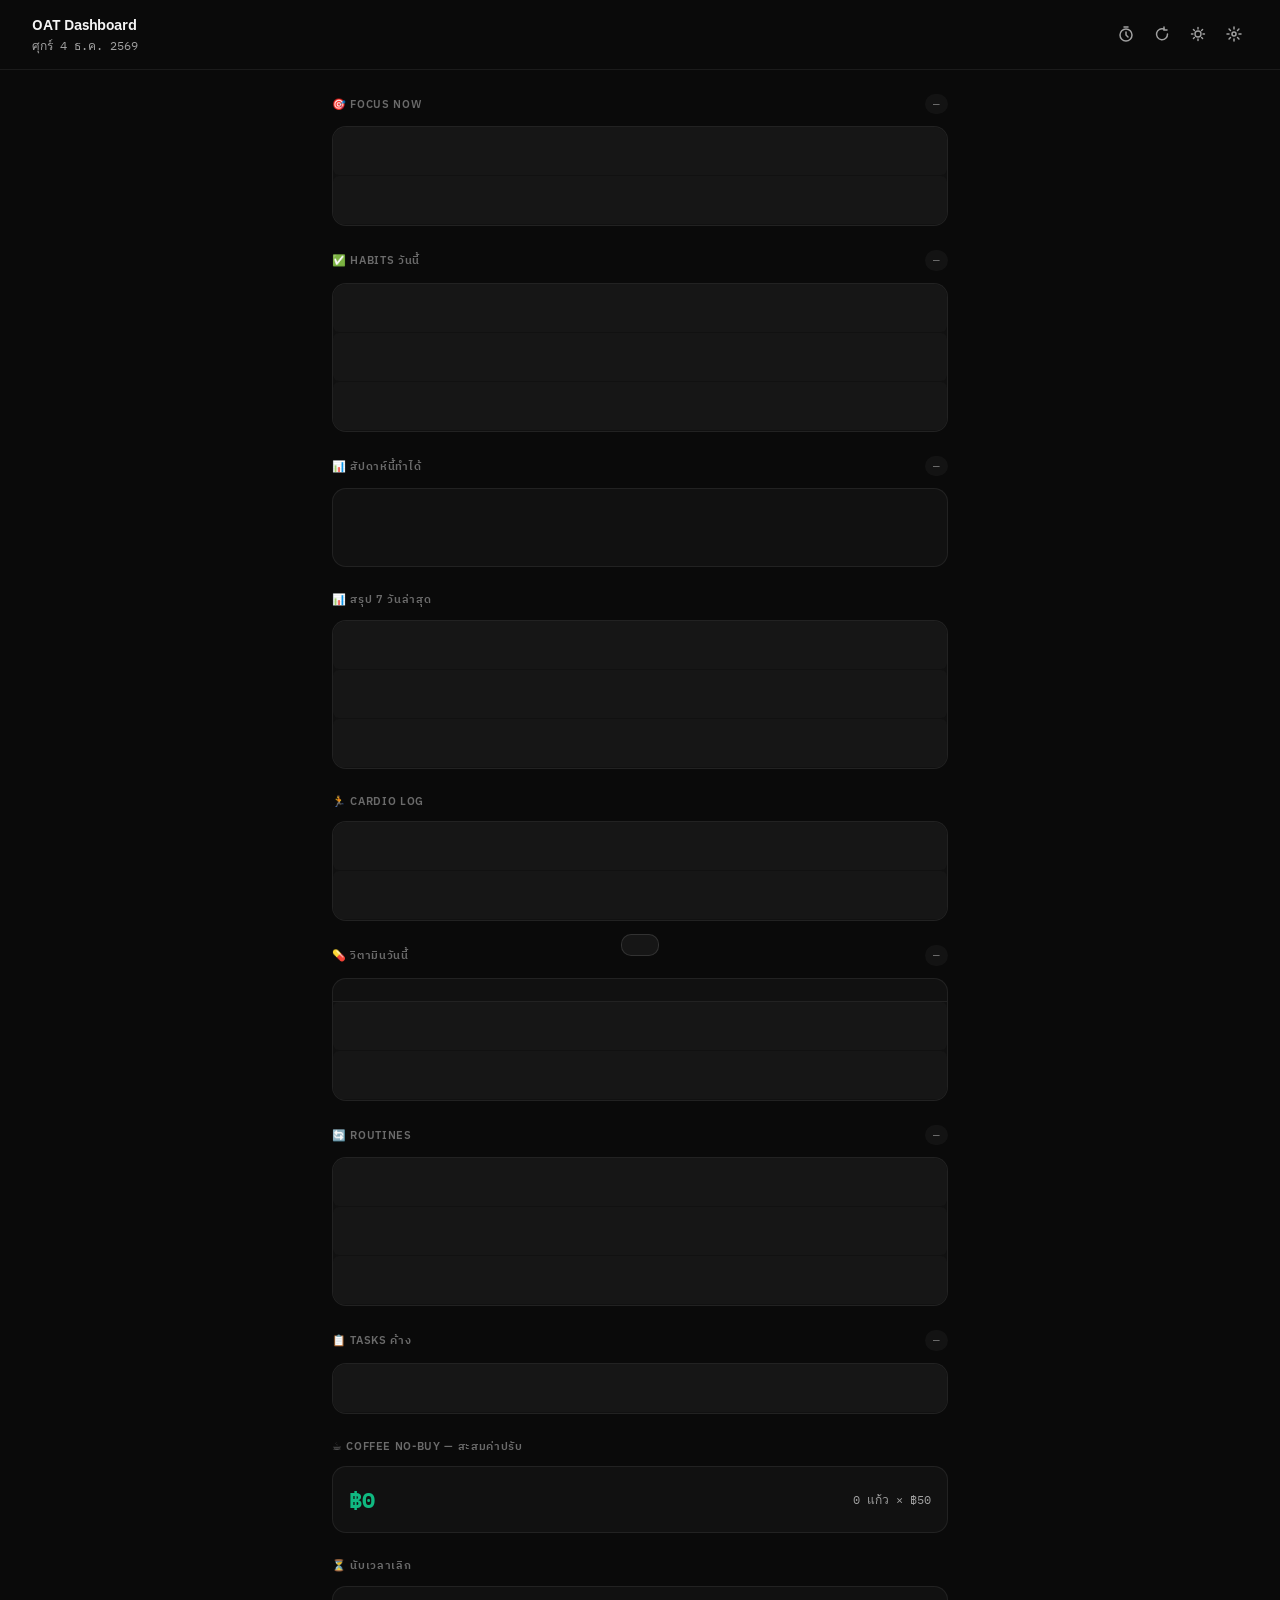
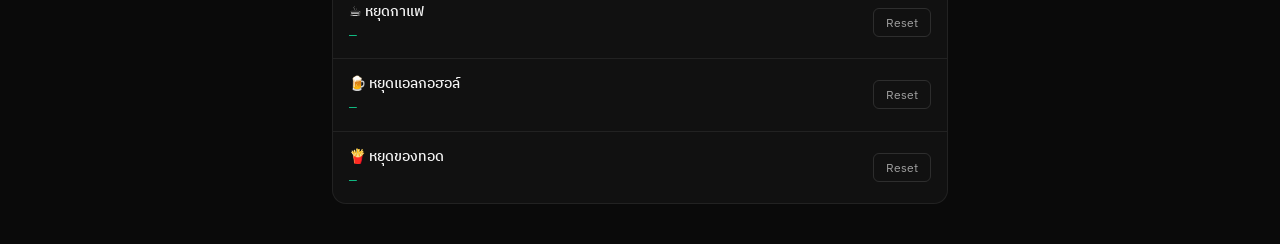
<file: index.html>
<!doctype html>
<html lang="th" data-theme="dark">
<head>
  <meta charset="utf-8"/>
  <meta name="viewport" content="width=device-width,initial-scale=1"/>
  <meta name="apple-mobile-web-app-capable" content="yes"/>
  <meta name="apple-mobile-web-app-status-bar-style" content="black-translucent"/>
  <meta name="apple-mobile-web-app-title" content="OAT OS"/>
  <title>OAT Dashboard</title>
  <link rel="preconnect" href="https://fonts.googleapis.com"/>
  <link rel="preconnect" href="https://fonts.gstatic.com" crossorigin/>
  <link href="https://fonts.googleapis.com/css2?family=IBM+Plex+Mono:wght@400;500;600&family=IBM+Plex+Sans+Thai:wght@400;500;600&family=IBM+Plex+Sans:wght@400;500;600;700&display=swap" rel="stylesheet"/>
  <link rel="stylesheet" href="styles.css"/>
</head>
<body>

<header class="header">
  <div>
    <div class="header-title">OAT Dashboard</div>
    <div class="header-date" id="header-date"></div>
  </div>
  <div class="header-right">
    <a class="icon-btn" href="timer.html" title="Circuit Timer">
      <svg viewBox="0 0 16 16" fill="none" stroke="currentColor" stroke-width="1.5" stroke-linecap="round" stroke-linejoin="round">
        <circle cx="8" cy="9" r="6"/><path d="M8 6v3l2 2M6 1h4"/>
      </svg>
    </a>
    <button class="icon-btn" id="refresh-btn" title="Refresh">
      <svg viewBox="0 0 16 16" fill="none" stroke="currentColor" stroke-width="1.5" stroke-linecap="round">
        <path d="M13.5 8A5.5 5.5 0 1 1 10 3.07"/><path d="M10 1v3h3"/>
      </svg>
    </button>
    <button class="icon-btn" id="theme-btn" title="Toggle theme">
      <svg id="icon-sun" viewBox="0 0 16 16" fill="none" stroke="currentColor" stroke-width="1.4" stroke-linecap="round">
        <circle cx="8" cy="8" r="3"/><path d="M8 1.5v1.5M8 13v1.5M14.5 8H13M3 8H1.5M12.6 3.4l-1.05 1.05M4.45 11.55 3.4 12.6M12.6 12.6l-1.05-1.05M4.45 4.45 3.4 3.4"/>
      </svg>
      <svg id="icon-moon" viewBox="0 0 16 16" fill="none" stroke="currentColor" stroke-width="1.4" style="display:none">
        <path d="M13.5 9.5A5.5 5.5 0 1 1 6.5 2.5a4.5 4.5 0 0 0 7 7Z"/>
      </svg>
    </button>
    <button class="icon-btn" id="setup-btn" title="Settings">
      <svg viewBox="0 0 16 16" fill="none" stroke="currentColor" stroke-width="1.5" stroke-linecap="round">
        <circle cx="8" cy="8" r="2"/><path d="M8 1v2M8 13v2M1 8h2M13 8h2M3.05 3.05l1.42 1.42M11.53 11.53l1.42 1.42M3.05 12.95l1.42-1.42M11.53 4.47l1.42-1.42"/>
      </svg>
    </button>
  </div>
</header>

<div class="container">

  <!-- Setup Banner -->
  <div id="setup-banner" style="display:none">
    <strong>ตั้งค่า API</strong> — ใส่ URL ของ Cloudflare Worker เพื่อเชื่อมต่อ Notion
    <input type="text" id="api-url-input" placeholder="https://oat-notion-proxy.xxx.workers.dev"/>
    <button id="setup-save">บันทึก</button>
  </div>

  <!-- Focus Now -->
  <div class="section">
    <div class="section-header">
      <span class="section-title">🎯 Focus Now</span>
      <span class="section-count" id="focus-count">—</span>
    </div>
    <div class="card" id="focus-list">
      <div class="skeleton skeleton-row"></div>
      <div class="skeleton skeleton-row"></div>
    </div>
  </div>

  <!-- Habit Today -->
  <div class="section">
    <div class="section-header">
      <span class="section-title">✅ Habits วันนี้</span>
      <span class="section-count" id="habit-count">—</span>
    </div>
    <div class="card" id="habit-list">
      <div class="skeleton skeleton-row"></div>
      <div class="skeleton skeleton-row"></div>
      <div class="skeleton skeleton-row"></div>
    </div>
  </div>

  <!-- Week Chart -->
  <div class="section">
    <div class="section-header">
      <span class="section-title">📊 สัปดาห์นี้ทำได้</span>
      <span class="section-count" id="week-pct">—</span>
    </div>
    <div class="card week-chart" id="week-chart">
      <div class="skeleton skeleton-row"></div>
    </div>
  </div>

  <!-- Habit Summary 7 วัน -->
  <div class="section">
    <div class="section-header">
      <span class="section-title">📊 สรุป 7 วันล่าสุด</span>
    </div>
    <div class="card" id="habit-summary">
      <div class="skeleton skeleton-row"></div>
      <div class="skeleton skeleton-row"></div>
      <div class="skeleton skeleton-row"></div>
    </div>
  </div>

  <!-- Cardio Log -->
  <div class="section">
    <div class="section-header">
      <span class="section-title">🏃 Cardio Log</span>
    </div>
    <div class="card" id="cardio-log-list">
      <div class="skeleton skeleton-row"></div>
      <div class="skeleton skeleton-row"></div>
    </div>
  </div>

  <!-- Vitamin -->
  <div class="section">
    <div class="section-header">
      <span class="section-title">💊 วิตามินวันนี้</span>
      <span class="section-count" id="vit-count">—</span>
    </div>
    <div class="card">
      <div id="vit-streak" class="vit-streak-wrap"></div>
      <div id="vit-list">
        <div class="skeleton skeleton-row"></div>
        <div class="skeleton skeleton-row"></div>
      </div>
    </div>
  </div>

  <!-- Routines -->
  <div class="section">
    <div class="section-header">
      <span class="section-title">🔄 Routines</span>
      <span class="section-count" id="routine-count">—</span>
    </div>
    <div class="card" id="routine-list">
      <div class="skeleton skeleton-row"></div>
      <div class="skeleton skeleton-row"></div>
      <div class="skeleton skeleton-row"></div>
    </div>
  </div>

  <!-- Tasks -->
  <div class="section">
    <div class="section-header">
      <span class="section-title">📋 Tasks ค้าง</span>
      <span class="section-count" id="task-count">—</span>
    </div>
    <div class="card" id="task-list">
      <div class="skeleton skeleton-row"></div>
    </div>
  </div>

  <!-- Saving Counter (Coffee No-Buy) -->
  <div class="section">
    <div class="section-header">
      <span class="section-title">☕ Coffee No-Buy — สะสมค่าปรับ</span>
    </div>
    <div class="card">
      <div class="saving-inner">
        <span class="saving-amount" id="saving-total">฿0</span>
        <span class="saving-meta" id="saving-cups">0 แก้ว × ฿50</span>
      </div>
    </div>
  </div>

  <!-- Quit Streak Counters -->
  <div class="section">
    <div class="section-header">
      <span class="section-title">⏳ นับเวลาเลิก</span>
    </div>
    <div class="card quit-card">
      <div class="quit-row" data-key="coffee">
        <div class="quit-info">
          <div class="quit-name">☕ หยุดกาแฟ</div>
          <div class="quit-time" id="quit-coffee-time">—</div>
        </div>
        <button class="quit-reset-btn" id="quit-coffee-reset">Reset</button>
      </div>
      <div class="quit-row" data-key="alcohol">
        <div class="quit-info">
          <div class="quit-name">🍺 หยุดแอลกอฮอล์</div>
          <div class="quit-time" id="quit-alcohol-time">—</div>
        </div>
        <button class="quit-reset-btn" id="quit-alcohol-reset">Reset</button>
      </div>
      <div class="quit-row" data-key="fried">
        <div class="quit-info">
          <div class="quit-name">🍟 หยุดของทอด</div>
          <div class="quit-time" id="quit-fried-time">—</div>
        </div>
        <button class="quit-reset-btn" id="quit-fried-reset">Reset</button>
      </div>
    </div>
  </div>

</div><!-- /container -->

<div id="toast"></div>

<script src="app.js"></script>
</body>
</html>
</file>
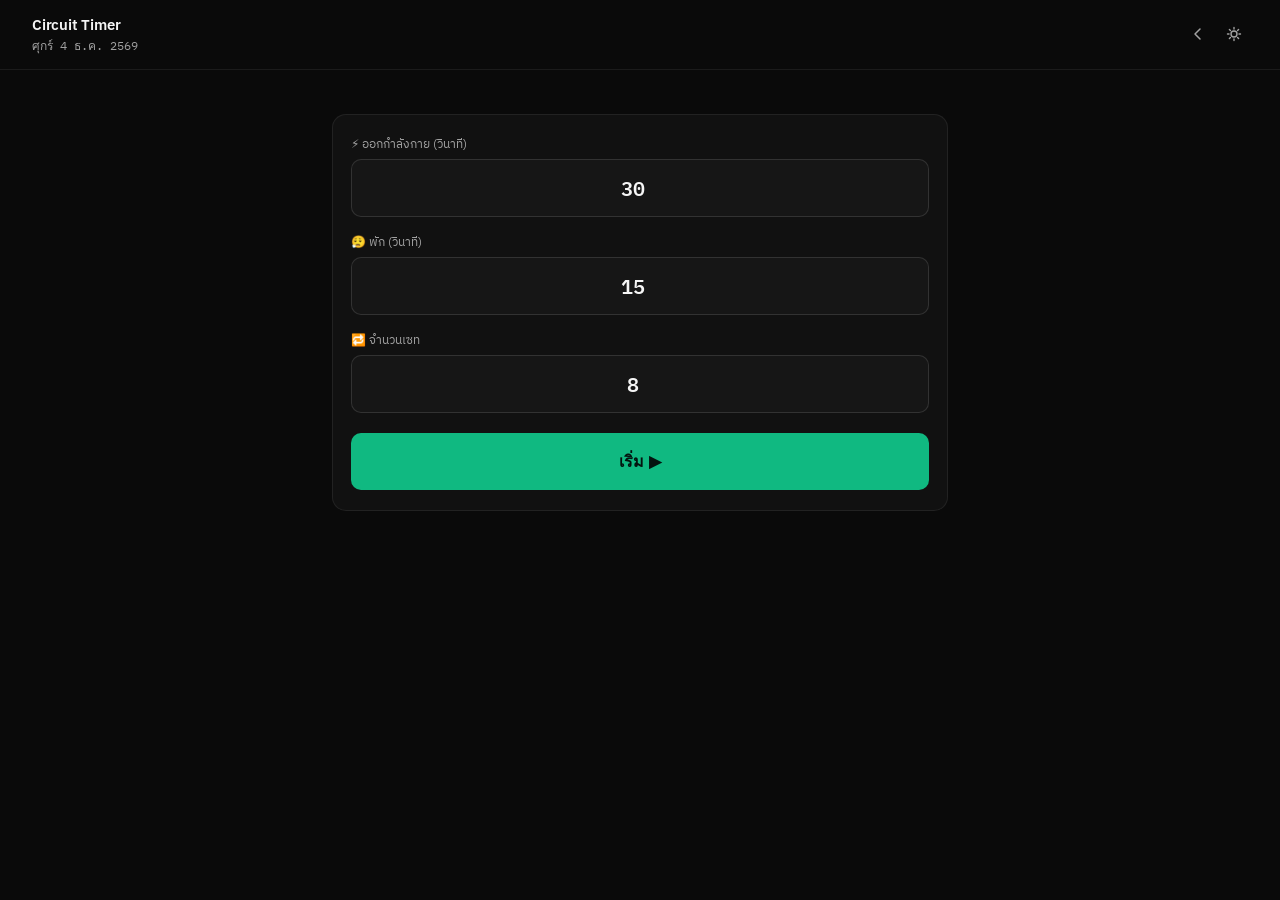
<file: timer.html>
<!doctype html>
<html lang="th" data-theme="dark">
<head>
  <meta charset="utf-8"/>
  <meta name="viewport" content="width=device-width,initial-scale=1"/>
  <meta name="apple-mobile-web-app-capable" content="yes"/>
  <meta name="apple-mobile-web-app-status-bar-style" content="black-translucent"/>
  <meta name="apple-mobile-web-app-title" content="OAT OS"/>
  <title>Circuit Timer</title>
  <link rel="preconnect" href="https://fonts.googleapis.com"/>
  <link rel="preconnect" href="https://fonts.gstatic.com" crossorigin/>
  <link href="https://fonts.googleapis.com/css2?family=IBM+Plex+Mono:wght@400;500;600&family=IBM+Plex+Sans+Thai:wght@400;500;600&family=IBM+Plex+Sans:wght@400;500;600;700&display=swap" rel="stylesheet"/>
  <link rel="stylesheet" href="styles.css"/>
  <style>
    .icon-btn[href] { text-decoration: none; }

    .timer-container { padding-top: 20px; padding-bottom: 40px; }

    .timer-setup { padding: 20px 18px; }
    .timer-field { margin-bottom: 16px; }
    .timer-field:last-of-type { margin-bottom: 20px; }
    .timer-field label {
      display: block; font-size: 12px; color: var(--fg-muted); margin-bottom: 6px;
    }
    .timer-field input {
      width: 100%; padding: 12px 14px; font-size: 20px; text-align: center;
      background: var(--bg-elev-2); border: 1px solid var(--hairline-strong);
      border-radius: var(--radius-md); color: var(--fg);
      font-family: var(--font-mono); font-weight: 600; outline: none;
    }
    .timer-field input:focus { border-color: var(--blue); }
    .timer-presets { display: flex; gap: 6px; margin-top: 8px; }
    .timer-preset-btn {
      flex: 1; padding: 6px 4px; font-size: 11px;
      background: var(--chip-bg); border: 1px solid var(--hairline);
      border-radius: var(--radius-sm); color: var(--fg-muted); cursor: pointer;
    }
    .timer-preset-btn:hover { color: var(--fg); border-color: var(--hairline-strong); }

    .timer-start-btn {
      width: 100%; padding: 16px; font-size: 16px; font-weight: 700;
      background: var(--green); color: #04140f; border: none;
      border-radius: var(--radius-md); cursor: pointer;
    }
    .timer-start-btn:active { opacity: 0.85; }

    .timer-run { padding: 28px 18px 22px; text-align: center; }
    .timer-phase {
      font-size: 14px; font-weight: 700; letter-spacing: 0.06em;
      text-transform: uppercase; margin-bottom: 18px;
      color: var(--green);
    }
    .timer-run.rest .timer-phase { color: var(--blue); }
    .timer-run.done .timer-phase { color: var(--amber); }

    .timer-ring-wrap { position: relative; width: 220px; height: 220px; margin: 0 auto 22px; }
    .timer-ring-wrap svg { width: 100%; height: 100%; transform: rotate(-90deg); }
    .timer-ring-track { fill: none; stroke: var(--hairline-strong); stroke-width: 10; }
    .timer-ring-fill {
      fill: none; stroke: var(--green); stroke-width: 10; stroke-linecap: round;
      transition: stroke-dashoffset 0.25s linear, stroke 0.3s ease;
    }
    .timer-run.rest .timer-ring-fill { stroke: var(--blue); }
    .timer-run.done .timer-ring-fill { stroke: var(--amber); }
    .timer-countdown {
      position: absolute; inset: 0; display: flex; align-items: center; justify-content: center;
      font-size: 56px; font-weight: 700; font-family: var(--font-mono); color: var(--fg);
    }

    .timer-stats {
      display: flex; justify-content: center; gap: 32px; margin-bottom: 24px;
    }
    .timer-stat-label { font-size: 11px; color: var(--fg-muted); margin-bottom: 4px; }
    .timer-stat-val { font-size: 18px; font-weight: 700; font-family: var(--font-mono); }

    .timer-controls { display: flex; gap: 10px; }
    .timer-controls button {
      flex: 1; padding: 14px; font-size: 14px; font-weight: 600;
      border-radius: var(--radius-md); cursor: pointer; font-family: var(--font-sans);
      border: 1px solid var(--hairline-strong); background: var(--bg-elev-2); color: var(--fg);
    }
    .timer-controls button.primary { background: var(--amber); color: #241a00; border: none; }
    .timer-controls button:active { opacity: 0.85; }

    [hidden] { display: none !important; }
  </style>
</head>
<body>

<header class="header">
  <div>
    <div class="header-title">Circuit Timer</div>
    <div class="header-date" id="header-date"></div>
  </div>
  <div class="header-right">
    <a class="icon-btn" href="index.html" title="กลับ Dashboard">
      <svg viewBox="0 0 16 16" fill="none" stroke="currentColor" stroke-width="1.5" stroke-linecap="round" stroke-linejoin="round">
        <path d="M10 3 5 8l5 5"/>
      </svg>
    </a>
    <button class="icon-btn" id="theme-btn" title="Toggle theme">
      <svg id="icon-sun" viewBox="0 0 16 16" fill="none" stroke="currentColor" stroke-width="1.4" stroke-linecap="round">
        <circle cx="8" cy="8" r="3"/><path d="M8 1.5v1.5M8 13v1.5M14.5 8H13M3 8H1.5M12.6 3.4l-1.05 1.05M4.45 11.55 3.4 12.6M12.6 12.6l-1.05-1.05M4.45 4.45 3.4 3.4"/>
      </svg>
      <svg id="icon-moon" viewBox="0 0 16 16" fill="none" stroke="currentColor" stroke-width="1.4" style="display:none">
        <path d="M13.5 9.5A5.5 5.5 0 1 1 6.5 2.5a4.5 4.5 0 0 0 7 7Z"/>
      </svg>
    </button>
  </div>
</header>

<div class="container timer-container">

  <!-- Setup -->
  <div class="section">
    <div class="card timer-setup" id="timer-setup">
      <div class="timer-field">
        <label>⚡ ออกกำลังกาย (วินาที)</label>
        <input type="number" id="work-sec" min="1" step="1" inputmode="numeric"/>
      </div>
      <div class="timer-field">
        <label>😮‍💨 พัก (วินาที)</label>
        <input type="number" id="rest-sec" min="0" step="1" inputmode="numeric"/>
      </div>
      <div class="timer-field">
        <label>🔁 จำนวนเซท</label>
        <input type="number" id="set-count" min="1" step="1" inputmode="numeric"/>
      </div>
      <button class="timer-start-btn" id="start-btn">เริ่ม ▶</button>
    </div>
  </div>

  <!-- Running -->
  <div class="section" id="timer-run-section" hidden>
    <div class="card timer-run" id="timer-run">
      <div class="timer-phase" id="timer-phase">ออกกำลังกาย</div>
      <div class="timer-ring-wrap">
        <svg viewBox="0 0 220 220">
          <circle class="timer-ring-track" cx="110" cy="110" r="100"/>
          <circle class="timer-ring-fill" id="timer-ring-fill" cx="110" cy="110" r="100"/>
        </svg>
        <div class="timer-countdown" id="timer-countdown">0</div>
      </div>
      <div class="timer-stats">
        <div>
          <div class="timer-stat-label">เซท</div>
          <div class="timer-stat-val" id="timer-set-label">1 / 1</div>
        </div>
        <div>
          <div class="timer-stat-label">เวลารวม</div>
          <div class="timer-stat-val" id="timer-total">00:00</div>
        </div>
      </div>
      <div class="timer-controls">
        <button id="pause-btn">⏸ หยุดชั่วคราว</button>
        <button id="reset-btn" class="primary">⏹ รีเซ็ต</button>
      </div>
    </div>
  </div>

</div><!-- /container -->

<script src="timer.js"></script>
</body>
</html>
</file>
<file: styles.css>
/* ============================================
   OAT Dashboard — styles
   ============================================ */

:root {
  --amber: #f59e0b;
  --amber-soft: rgba(245,158,11,0.12);
  --amber-line: rgba(245,158,11,0.28);
  --green: #10b981;
  --green-soft: rgba(16,185,129,0.12);
  --red: #ef4444;
  --red-soft: rgba(239,68,68,0.10);
  --red-line: rgba(239,68,68,0.28);
  --blue: #3b82f6;
  --blue-soft: rgba(59,130,246,0.12);
  --orange: #fb923c;
  --orange-soft: rgba(251,146,60,0.12);
  --purple: #a78bfa;
  --purple-soft: rgba(167,139,250,0.12);

  --font-sans: "IBM Plex Sans","IBM Plex Sans Thai",-apple-system,BlinkMacSystemFont,system-ui,sans-serif;
  --font-mono: "IBM Plex Mono","SF Mono",ui-monospace,Menlo,monospace;

  --radius-sm: 6px;
  --radius-md: 10px;
  --radius-lg: 14px;
  --maxw: 680px;
  --gutter: clamp(16px,4vw,32px);
}

:root, [data-theme="dark"] {
  --bg: #0a0a0a;
  --bg-elev: #111111;
  --bg-elev-2: #161616;
  --fg: #f5f5f5;
  --fg-muted: #a1a1a1;
  --fg-dim: #6b6b6b;
  --hairline: rgba(255,255,255,0.07);
  --hairline-strong: rgba(255,255,255,0.12);
  --chip-bg: rgba(255,255,255,0.04);
  color-scheme: dark;
}

[data-theme="light"] {
  --bg: #f8f9fa;
  --bg-elev: #ffffff;
  --bg-elev-2: #f3f4f6;
  --fg: #0a0a0a;
  --fg-muted: #525252;
  --fg-dim: #8a8a8a;
  --hairline: rgba(10,10,10,0.08);
  --hairline-strong: rgba(10,10,10,0.16);
  --chip-bg: rgba(10,10,10,0.04);
  color-scheme: light;
}

*, *::before, *::after { box-sizing: border-box; }
html, body { margin: 0; padding: 0; }

body {
  font-family: var(--font-sans);
  background: var(--bg);
  color: var(--fg);
  -webkit-font-smoothing: antialiased;
  line-height: 1.5;
  min-height: 100vh;
  padding-bottom: 40px;
}

/* ---- Header ---- */
.header {
  position: sticky; top: 0; z-index: 50;
  background: var(--bg);
  border-bottom: 1px solid var(--hairline);
  padding: 14px var(--gutter);
  display: flex; align-items: center; justify-content: space-between;
}
.header-title { font-size: 15px; font-weight: 600; letter-spacing: -0.2px; }
.header-date { font-size: 12px; color: var(--fg-muted); font-family: var(--font-mono); }
.header-right { display: flex; align-items: center; gap: 8px; }

.icon-btn {
  background: none; border: none; cursor: pointer;
  color: var(--fg-muted); padding: 6px; border-radius: var(--radius-sm);
  display: flex; align-items: center; justify-content: center;
  transition: color 0.15s, background 0.15s;
}
.icon-btn:hover { color: var(--fg); background: var(--chip-bg); }
.icon-btn svg { width: 16px; height: 16px; }

/* ---- Container ---- */
.container { max-width: var(--maxw); margin: 0 auto; padding: 0 var(--gutter); }

/* ---- Section ---- */
.section { margin-top: 24px; }
.section-header {
  display: flex; align-items: center; justify-content: space-between;
  margin-bottom: 12px;
}
.section-title {
  font-size: 11px; font-weight: 600; letter-spacing: 0.06em;
  text-transform: uppercase; color: var(--fg-dim);
}
.section-count {
  font-size: 11px; font-family: var(--font-mono);
  color: var(--fg-dim); background: var(--chip-bg);
  padding: 2px 8px; border-radius: 99px;
}

/* ---- Card ---- */
.card {
  background: var(--bg-elev);
  border: 1px solid var(--hairline);
  border-radius: var(--radius-lg);
  overflow: hidden;
}
.card + .card { margin-top: 8px; }

/* ---- Focus card ---- */
.focus-card {
  display: flex; align-items: flex-start; gap: 12px;
  padding: 14px 16px;
  border-left: 3px solid transparent;
  transition: background 0.15s;
}
.focus-card.overdue { border-left-color: var(--red); background: var(--red-soft); }
.focus-card.today   { border-left-color: var(--amber); }
.focus-card.soon    { border-left-color: var(--blue); }

.focus-dot {
  width: 8px; height: 8px; border-radius: 50%; flex-shrink: 0; margin-top: 6px;
}
.overdue .focus-dot { background: var(--red); }
.today   .focus-dot { background: var(--amber); }
.soon    .focus-dot { background: var(--blue); }

.focus-info { flex: 1; min-width: 0; }
.focus-name { font-size: 14px; font-weight: 500; }
.focus-meta { font-size: 12px; color: var(--fg-muted); margin-top: 2px; font-family: var(--font-mono); }

.focus-badge {
  font-size: 10px; font-weight: 600; letter-spacing: 0.04em;
  padding: 2px 8px; border-radius: 99px; flex-shrink: 0; align-self: center;
}
.overdue .focus-badge { background: var(--red-soft); color: var(--red); }
.today   .focus-badge { background: var(--amber-soft); color: var(--amber); }
.soon    .focus-badge { background: var(--blue-soft); color: var(--blue); }

/* ---- Check row (Habit + Vitamin) ---- */
.habit-group-header {
  display: flex; align-items: center; gap: 8px;
  padding: 10px 16px 6px;
  font-size: 12px; font-weight: 600; letter-spacing: 0.02em;
  color: var(--fg-muted); text-transform: none;
  border-bottom: 1px solid var(--hairline);
}
.core-count {
  margin-left: auto;
  font-family: var(--font-mono); font-size: 12px; font-weight: 700;
  color: var(--amber);
  background: var(--amber-soft); border: 1px solid var(--amber-line);
  padding: 1px 8px; border-radius: 999px;
}
.core-count.full { color: var(--green); background: var(--green-soft); border-color: var(--green); }

.check-row {
  display: flex; align-items: center; gap: 12px;
  padding: 12px 16px;
  border-bottom: 1px solid var(--hairline);
  cursor: pointer; transition: background 0.12s;
}
.check-row:last-child { border-bottom: none; }
.check-row:hover { background: var(--chip-bg); }

.check-box {
  width: 20px; height: 20px; border-radius: 6px; flex-shrink: 0;
  border: 1.5px solid var(--hairline-strong);
  display: flex; align-items: center; justify-content: center;
  transition: border-color 0.15s, background 0.15s;
}
.check-row.checked .check-box {
  background: var(--green); border-color: var(--green);
}
.check-box svg { width: 12px; height: 12px; color: #fff; display: none; }
.check-row.checked .check-box svg { display: block; }

.check-label { font-size: 14px; flex: 1; }
.check-row.checked .check-label { color: var(--fg-muted); text-decoration: line-through; }
.check-sub { font-size: 11px; color: var(--fg-dim); font-family: var(--font-mono); }

/* Vitamin time label */
.vit-time {
  font-size: 10px; font-weight: 600; letter-spacing: 0.05em;
  padding: 2px 7px; border-radius: 99px;
  background: var(--chip-bg); color: var(--fg-dim);
}

/* ---- Routine row ---- */
.routine-row {
  display: flex; align-items: center; gap: 12px;
  padding: 12px 16px;
  border-bottom: 1px solid var(--hairline);
}
.routine-row:last-child { border-bottom: none; }

.routine-info { flex: 1; min-width: 0; }
.routine-name { font-size: 14px; font-weight: 500; }
.routine-next {
  font-size: 11px; color: var(--fg-muted); margin-top: 2px;
  font-family: var(--font-mono);
}
.routine-next.overdue { color: var(--red); }
.routine-next.soon    { color: var(--amber); }

.routine-freq {
  font-size: 10px; padding: 2px 8px; border-radius: 99px;
  background: var(--chip-bg); color: var(--fg-dim);
  flex-shrink: 0;
}

.done-btn {
  background: none; border: 1px solid var(--hairline-strong);
  border-radius: var(--radius-sm); padding: 4px 10px;
  font-size: 12px; color: var(--fg-muted); cursor: pointer;
  font-family: var(--font-sans); transition: all 0.15s; flex-shrink: 0;
}
.done-btn:hover { background: var(--green-soft); border-color: var(--green); color: var(--green); }
.done-btn:disabled { opacity: 0.4; cursor: not-allowed; }

/* ---- Category chips ---- */
.cat-chip {
  display: inline-block; font-size: 10px; padding: 1px 7px;
  border-radius: 99px; margin-right: 6px; flex-shrink: 0;
}
.cat-สุขภาพ { background: var(--green-soft); color: var(--green); }
.cat-บ้าน   { background: var(--blue-soft); color: var(--blue); }
.cat-Content { background: var(--purple-soft); color: var(--purple); }
.cat-การเงิน { background: var(--amber-soft); color: var(--amber); }
.cat-อื่นๆ  { background: var(--chip-bg); color: var(--fg-dim); }

/* ---- Task row ---- */
.task-row {
  display: flex; align-items: flex-start; gap: 12px;
  padding: 12px 16px;
  border-bottom: 1px solid var(--hairline);
}
.task-row:last-child { border-bottom: none; }
.task-info { flex: 1; min-width: 0; }
.task-name { font-size: 14px; font-weight: 500; }
.task-meta { font-size: 11px; color: var(--fg-muted); margin-top: 2px; font-family: var(--font-mono); }
.task-meta.overdue { color: var(--red); }

.status-chip {
  font-size: 10px; font-weight: 600; padding: 2px 8px;
  border-radius: 99px; flex-shrink: 0;
}
.status-chip.in-progress { background: var(--blue-soft); color: var(--blue); }
.status-chip.todo        { background: var(--chip-bg); color: var(--fg-dim); }

/* ---- Skeleton ---- */
.skeleton {
  background: var(--bg-elev-2); border-radius: var(--radius-sm);
  animation: pulse 1.4s ease-in-out infinite;
}
@keyframes pulse { 0%,100%{opacity:1} 50%{opacity:0.4} }
.skeleton-row { height: 48px; margin-bottom: 1px; }

/* ---- Empty state ---- */
.empty {
  padding: 24px 16px; text-align: center;
  color: var(--fg-dim); font-size: 13px;
}

/* ---- Toast ---- */
#toast {
  position: fixed; bottom: 24px; left: 50%; transform: translateX(-50%) translateY(80px);
  background: var(--bg-elev-2); border: 1px solid var(--hairline-strong);
  border-radius: var(--radius-md); padding: 10px 18px;
  font-size: 13px; font-weight: 500; white-space: nowrap;
  transition: transform 0.25s ease; z-index: 100;
  pointer-events: none;
}
#toast.show { transform: translateX(-50%) translateY(0); }
#toast.success { border-color: var(--green); color: var(--green); }
#toast.error   { border-color: var(--red); color: var(--red); }

/* ---- Habit Summary 7-day grid ---- */
.summary-row {
  display: flex; align-items: center; gap: 10px;
  padding: 10px 16px;
  border-bottom: 1px solid var(--hairline);
}
.summary-row:last-child { border-bottom: none; }

.summary-label {
  font-size: 13px; width: 110px; flex-shrink: 0; color: var(--fg);
}
.summary-dots {
  display: flex; gap: 5px; flex: 1;
}
.dot {
  width: 10px; height: 10px; border-radius: 50%; flex-shrink: 0;
  transition: transform 0.15s;
}
.dot.done { background: var(--green); }
.dot.miss { background: var(--hairline-strong); }
.dot.na   { background: transparent; border: 1px dashed var(--hairline-strong); }
.dot.today-dot { outline: 2px solid var(--amber); outline-offset: 1px; }

/* ---- Week Chart (สัปดาห์นี้ทำได้กี่ %) ---- */
.week-chart {
  display: flex; align-items: flex-end; justify-content: space-between;
  gap: 6px; padding: 16px 14px 12px;
}
.week-bar-col {
  display: flex; flex-direction: column; align-items: center; gap: 6px;
  flex: 1; min-width: 0;
}
.week-bar-track {
  width: 100%; max-width: 28px; height: 80px;
  background: var(--hairline); border-radius: var(--radius-sm);
  display: flex; align-items: flex-end; overflow: hidden;
}
.week-bar-fill {
  width: 100%; background: var(--blue); border-radius: var(--radius-sm) var(--radius-sm) 0 0;
  transition: height 0.5s ease;
}
.week-bar-fill.week-bar-full { background: var(--green); }
.week-bar-fill.week-bar-na   { background: transparent; }
.week-bar-col.today .week-bar-track { outline: 2px solid var(--amber); outline-offset: 1px; }
.week-bar-label { font-size: 11px; color: var(--fg-muted); }
.week-bar-pct   { font-size: 10px; color: var(--fg-dim); font-family: var(--font-mono); }

.summary-score {
  font-size: 12px; font-family: var(--font-mono);
  color: var(--fg-muted); white-space: nowrap; min-width: 52px; text-align: right;
}

/* ---- Vitamin Streak ---- */
.vit-streak-wrap {
  padding: 12px 16px 10px;
  border-bottom: 1px solid var(--hairline);
}
.streak-display {
  display: flex; align-items: center; gap: 6px; margin-bottom: 8px;
}
.streak-emoji { font-size: 18px; }
.streak-num {
  font-size: 22px; font-weight: 700; font-family: var(--font-mono);
  color: var(--fg); line-height: 1;
}
.streak-label { font-size: 12px; color: var(--fg-muted); }
.streak-msg {
  font-size: 11px; margin-left: auto;
  color: var(--fg-dim); font-style: italic;
}
.streak-bar-bg {
  height: 4px; background: var(--hairline-strong); border-radius: 99px; overflow: hidden;
}
.streak-bar-fill {
  height: 100%; border-radius: 99px;
  transition: width 0.6s ease;
}

/* ---- Setup banner ---- */
#setup-banner {
  background: var(--amber-soft); border: 1px solid var(--amber-line);
  border-radius: var(--radius-md); padding: 14px 16px; margin-top: 20px;
  font-size: 13px;
}
#setup-banner strong { color: var(--amber); }
#setup-banner input {
  width: 100%; margin-top: 10px; padding: 8px 12px;
  background: var(--bg-elev-2); border: 1px solid var(--hairline-strong);
  border-radius: var(--radius-sm); color: var(--fg); font-size: 13px;
  font-family: var(--font-mono); outline: none;
}
#setup-banner input:focus { border-color: var(--amber); }
#setup-save {
  margin-top: 8px; padding: 8px 16px;
  background: var(--amber); color: #000; border: none;
  border-radius: var(--radius-sm); font-size: 13px; font-weight: 600;
  cursor: pointer; border-radius: var(--radius-sm);
}

/* ---- Saving Counter ---- */
.saving-inner {
  display: flex; align-items: center; justify-content: space-between;
  padding: 16px 16px;
}
.saving-amount { font-size: 22px; font-weight: 700; font-family: var(--font-mono); color: var(--green); }
.saving-meta   { font-size: 12px; color: var(--fg-muted); font-family: var(--font-mono); }

/* ---- Quit Streak Counters ---- */
.quit-row {
  display: flex; align-items: center; gap: 12px;
  padding: 14px 16px;
  border-bottom: 1px solid var(--hairline);
}
.quit-row:last-child { border-bottom: none; }
.quit-info { flex: 1; min-width: 0; }
.quit-name { font-size: 14px; font-weight: 500; }
.quit-time {
  font-size: 13px; color: var(--green); font-family: var(--font-mono);
  font-weight: 600; margin-top: 3px;
}
.quit-time.unset { color: var(--fg-dim); font-weight: 400; }
.quit-reset-btn {
  background: none; border: 1px solid var(--hairline-strong);
  border-radius: var(--radius-sm); padding: 6px 12px;
  font-size: 12px; color: var(--fg-muted); cursor: pointer;
  font-family: var(--font-sans); transition: all 0.15s; flex-shrink: 0;
}
.quit-reset-btn:hover { background: var(--amber-soft); border-color: var(--amber); color: var(--amber); }
.quit-reset-btn:disabled { opacity: 0.4; cursor: not-allowed; }

/* ---- Save chip on habits ---- */
.xp-chip {
  font-size: 10px; font-weight: 600; padding: 2px 7px; border-radius: 99px;
  background: var(--blue-soft); color: var(--blue); flex-shrink: 0;
  margin-left: auto;
}
.save-chip { background: var(--green-soft); color: var(--green); }

/* ---- Number input habit row ---- */
.num-row {
  display: flex; align-items: center; gap: 10px;
  padding: 10px 16px;
  border-bottom: 1px solid var(--hairline);
  transition: background 0.12s;
}
.num-row:last-child { border-bottom: none; }
.num-row.done { background: var(--green-soft); }
.num-label { font-size: 14px; flex: 1; }
.num-input-wrap { display: flex; align-items: center; gap: 4px; }
.num-input {
  width: 64px; padding: 5px 8px; text-align: right;
  background: var(--bg-elev-2); border: 1px solid var(--hairline-strong);
  border-radius: var(--radius-sm); color: var(--fg); font-size: 14px;
  font-family: var(--font-mono); font-weight: 600; outline: none;
}
.num-input:focus { border-color: var(--blue); }
.num-unit { font-size: 11px; color: var(--fg-muted); width: 24px; }

/* ---- Content-task stage checklist (Idea/Script/Film/Edit/Published) ---- */
.content-task-row { flex-direction: column; align-items: stretch; gap: 8px; }
.content-stages {
  display: flex; gap: 4px; flex-wrap: wrap;
}
.stage-check {
  display: flex; align-items: center; gap: 4px;
  padding: 4px 8px; border-radius: 99px;
  border: 1px solid var(--hairline-strong);
  font-size: 11px; color: var(--fg-dim); cursor: pointer;
  transition: all 0.15s;
}
.stage-check svg { width: 10px; height: 10px; opacity: 0.25; }
.stage-check.done {
  background: var(--green-soft); border-color: var(--green); color: var(--green);
}
.stage-check.done svg { opacity: 1; }

/* ---- Responsive ---- */
@media (max-width: 480px) {
  .focus-badge, .routine-freq { display: none; }
}
</file>
